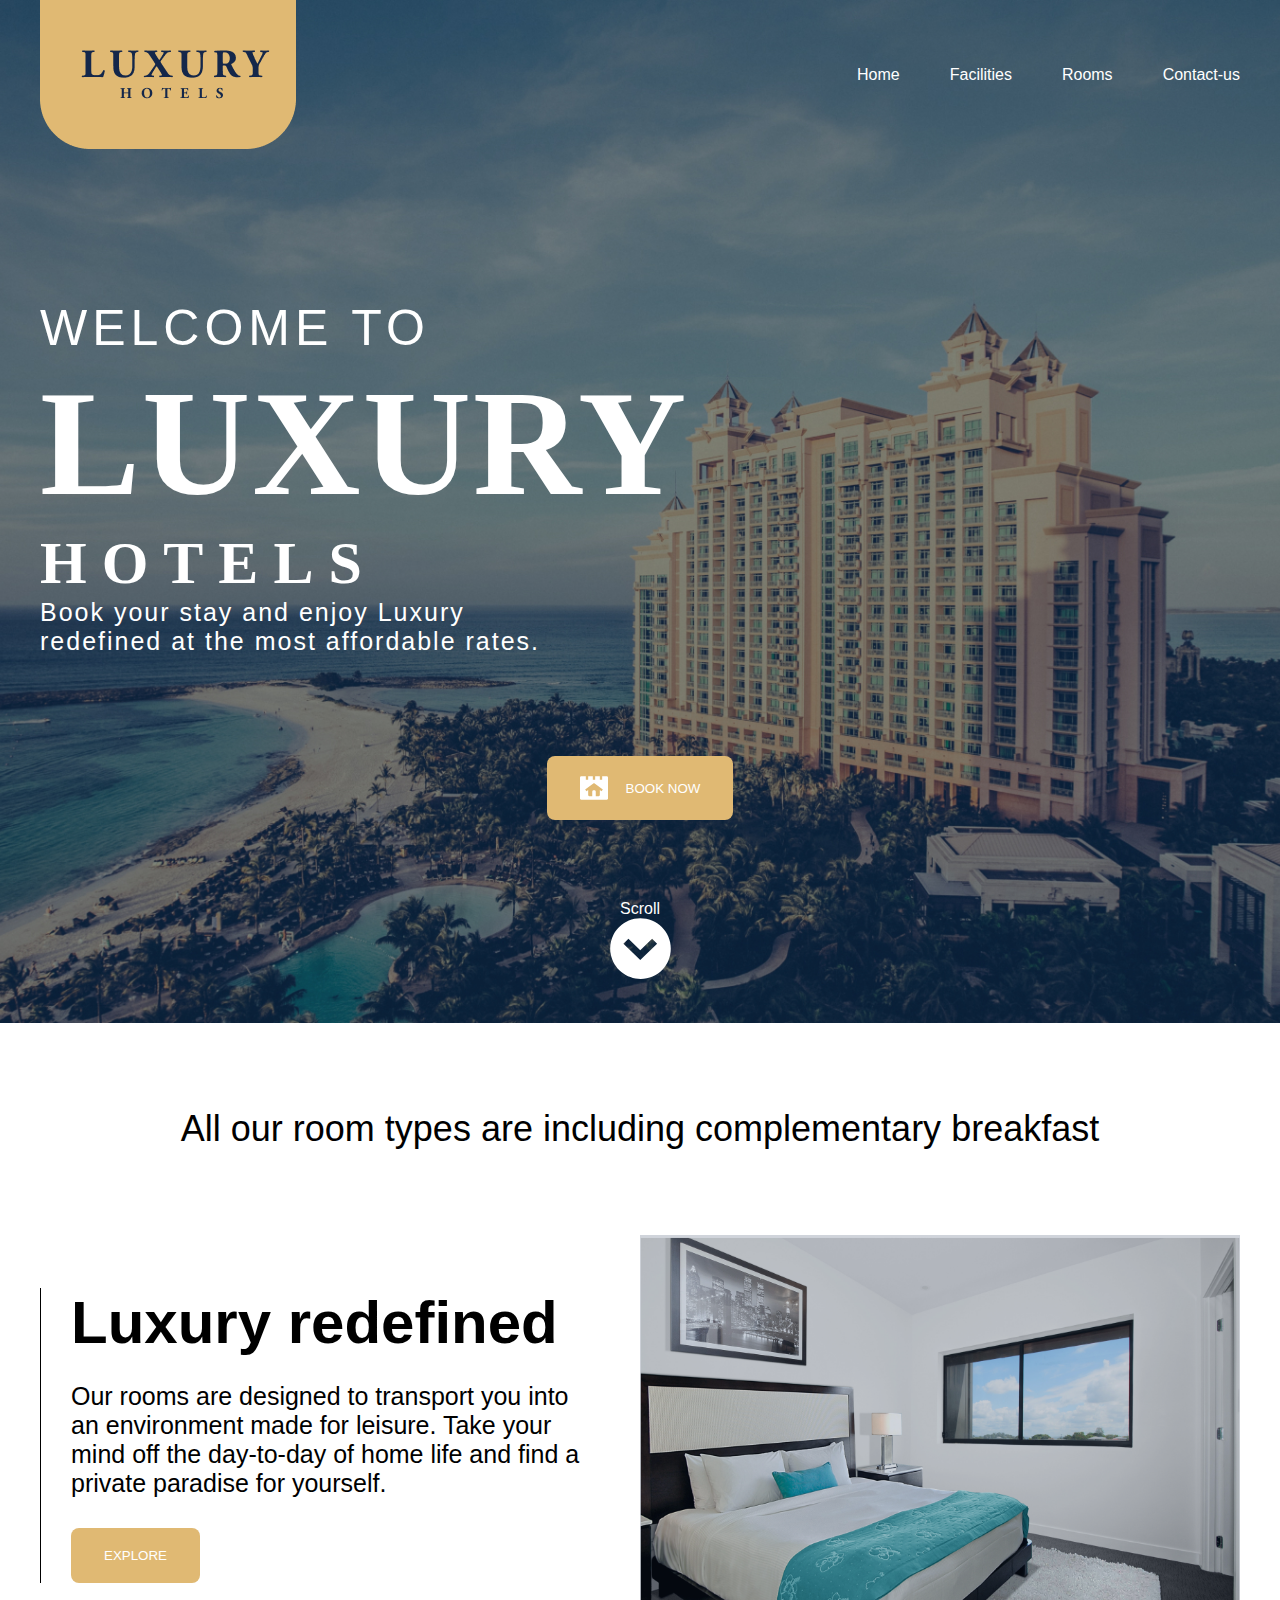
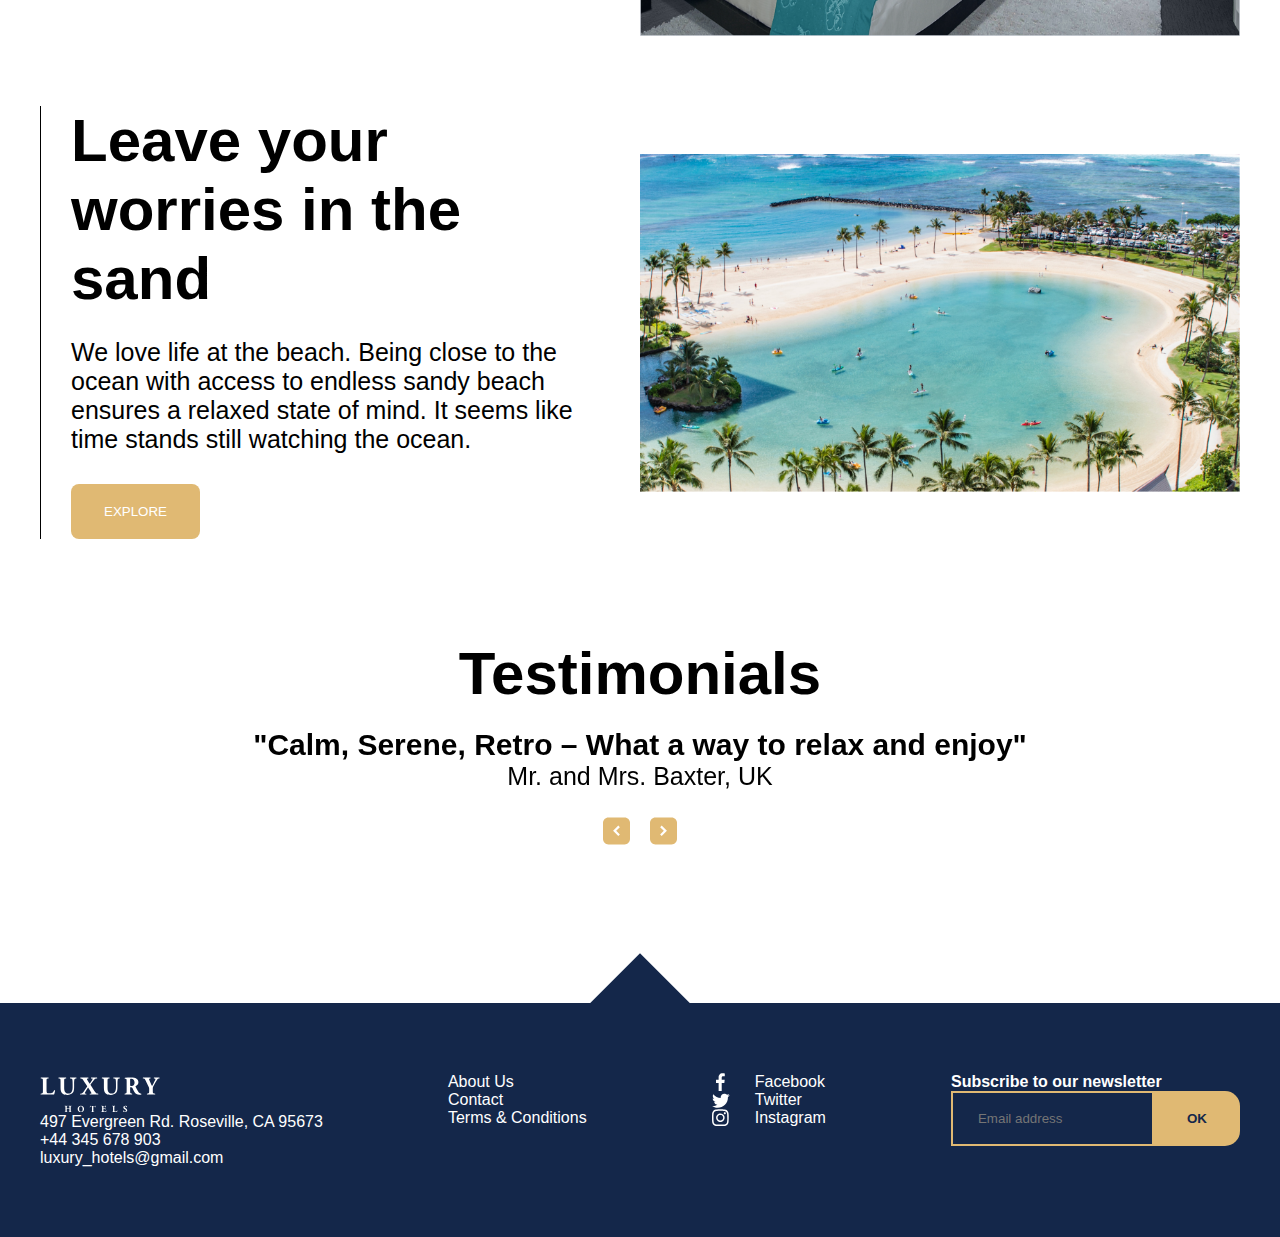
<file: index.html>
<!DOCTYPE html>
<html lang="en">

<head>
    <meta charset="UTF-8">
    <meta http-equiv="X-UA-Compatible" content="IE=edge">
    <meta name="viewport" content="width=device-width, initial-scale=1.0">
    <title>Document</title>
    <link rel="stylesheet" href="https://cdn.jsdelivr.net/npm/swiper@11/swiper-bundle.min.css" />
    <link rel="stylesheet" href="style.css">
</head>

<body>
    <header class="header">
        <div class="container">
            <div class="wrap">
                <img src="./img/Group 2.png" alt="">

                <div class="menu">
                    <a href="index.html">Home</a>
                    <a href="facilities.html">Facilities</a>
                    <a href="rooms.html">Rooms</a>
                    <a href="contact.html">Contact-us</a>
                </div>
            </div>

            <div class="box">
                <h2>WELCOME TO</h2>
                <h1>LUXURY</h1>
                <h3>HOTELS</h3>
                <p>Book your stay and enjoy Luxury <br> redefined at the most affordable rates.</p>
            </div>

            <div class="inner">
                <button class="btn">
                    <img src="./img/icon2.svg" alt="">
                    BOOK NOW
                </button>
                <div>
                    <p>Scroll</p>
                    <img src="./img/icon3.svg" alt="">
                </div>

            </div>
        </div>
    </header>

    <section class="section1">
        <div class="container">
            <h4 class="title1">All our room types are including complementary breakfast</h4>
            <div class="wrap1">
                <div class="box1">
                    <h3>Luxury redefined</h3>
                    <p>Our rooms are designed to transport
                        you into an environment made for leisure.
                        Take your mind off the day-to-day of home
                        life and find a private paradise for yourself.</p>
                    <button class="btn">EXPLORE</button>
                </div>
                <img class="img1" src="./img/wrap1.png" alt="">
            </div>

            <div class="wrap1">
                <div class="box1">
                    <h3>Leave your worries in
                        the sand</h3>
                    <p>We love life at the beach. Being close
                        to the ocean with access to endless sandy
                        beach ensures a relaxed state of mind. It
                        seems like time stands still watching the
                        ocean. </p>
                    <button class="btn">EXPLORE</button>
                </div>
                <img class="img1" src="./img/wrap2.png" alt="">
            </div>
        </div>
    </section>

    <section class="section2">
        <div class="container">
            <div class="wrap2">
                <h3>Testimonials</h3>

                <div class="swiper">
                    <div class="swiper-wrapper">
                        <div class="swiper-slide">
                            <h4>"Calm, Serene, Retro – What a way to relax and enjoy"</h4>
                            <p> Mr. and Mrs. Baxter, UK</p>
                        </div>

                        <div class="swiper-slide">
                            <h4>"Calm, Serene, Retro – What a way to relax and enjoy"</h4>
                            <p> Mr. and Mrs. Baxter, UK</p>
                        </div>

                        <div class="swiper-slide">
                            <h4>"Calm, Serene, Retro – What a way to relax and enjoy"</h4>
                            <p> Mr. and Mrs. Baxter, UK</p>
                        </div>

                        <div class="swiper-slide">
                            <h4>"Calm, Serene, Retro – What a way to relax and enjoy"</h4>
                            <p> Mr. and Mrs. Baxter, UK</p>
                        </div>
                    </div>
                   
                 
                </div>


                <div class="btns2">
                    <img class="swiper-button-prev" src="./img/arrow.left.svg" alt="">
                    <img class="swiper-button-next" src="./img/arrow.right.svg" alt="">
                </div>
            </div>
        </div>
    </section>

    <div class="icon"></div>


    <footer class="footer">
        <div class="container">
            <div class="footer-wrap">
                <div>
                    <img class="footer-logo" src="./img/footer logo.svg" alt="">
                    <p>497 Evergreen Rd. Roseville, CA 95673 <br>
                        +44 345 678 903 <br>
                        luxury_hotels@gmail.com</p>
                </div>

                <div>
                    <a href="">About Us</a>
                    <a href="">Contact</a>
                    <a href="">Terms & Conditions</a>
                </div>

                <div>
                    <a href="">
                        <img src="./img/facebook.svg" alt="">
                        Facebook
                    </a>
                    <a href="">
                        <img src="./img/twitter.svg" alt="">
                        Twitter
                    </a>
                    <a href="">
                        <img src="./img/instagram.svg" alt="">
                        Instagram
                    </a>
                </div>

                <div>
                    <b>Subscribe to our newsletter</b>

                    <form action="">
                        <input placeholder="Email address" type="text">
                        <button class="btn">OK</button>
                    </form>

                </div>
            </div>
        </div>
    </footer>


    <script src="https://cdn.jsdelivr.net/npm/swiper@11/swiper-bundle.min.js"></script>
    <script src="./script.js"></script>

</body>

</html>
</file>
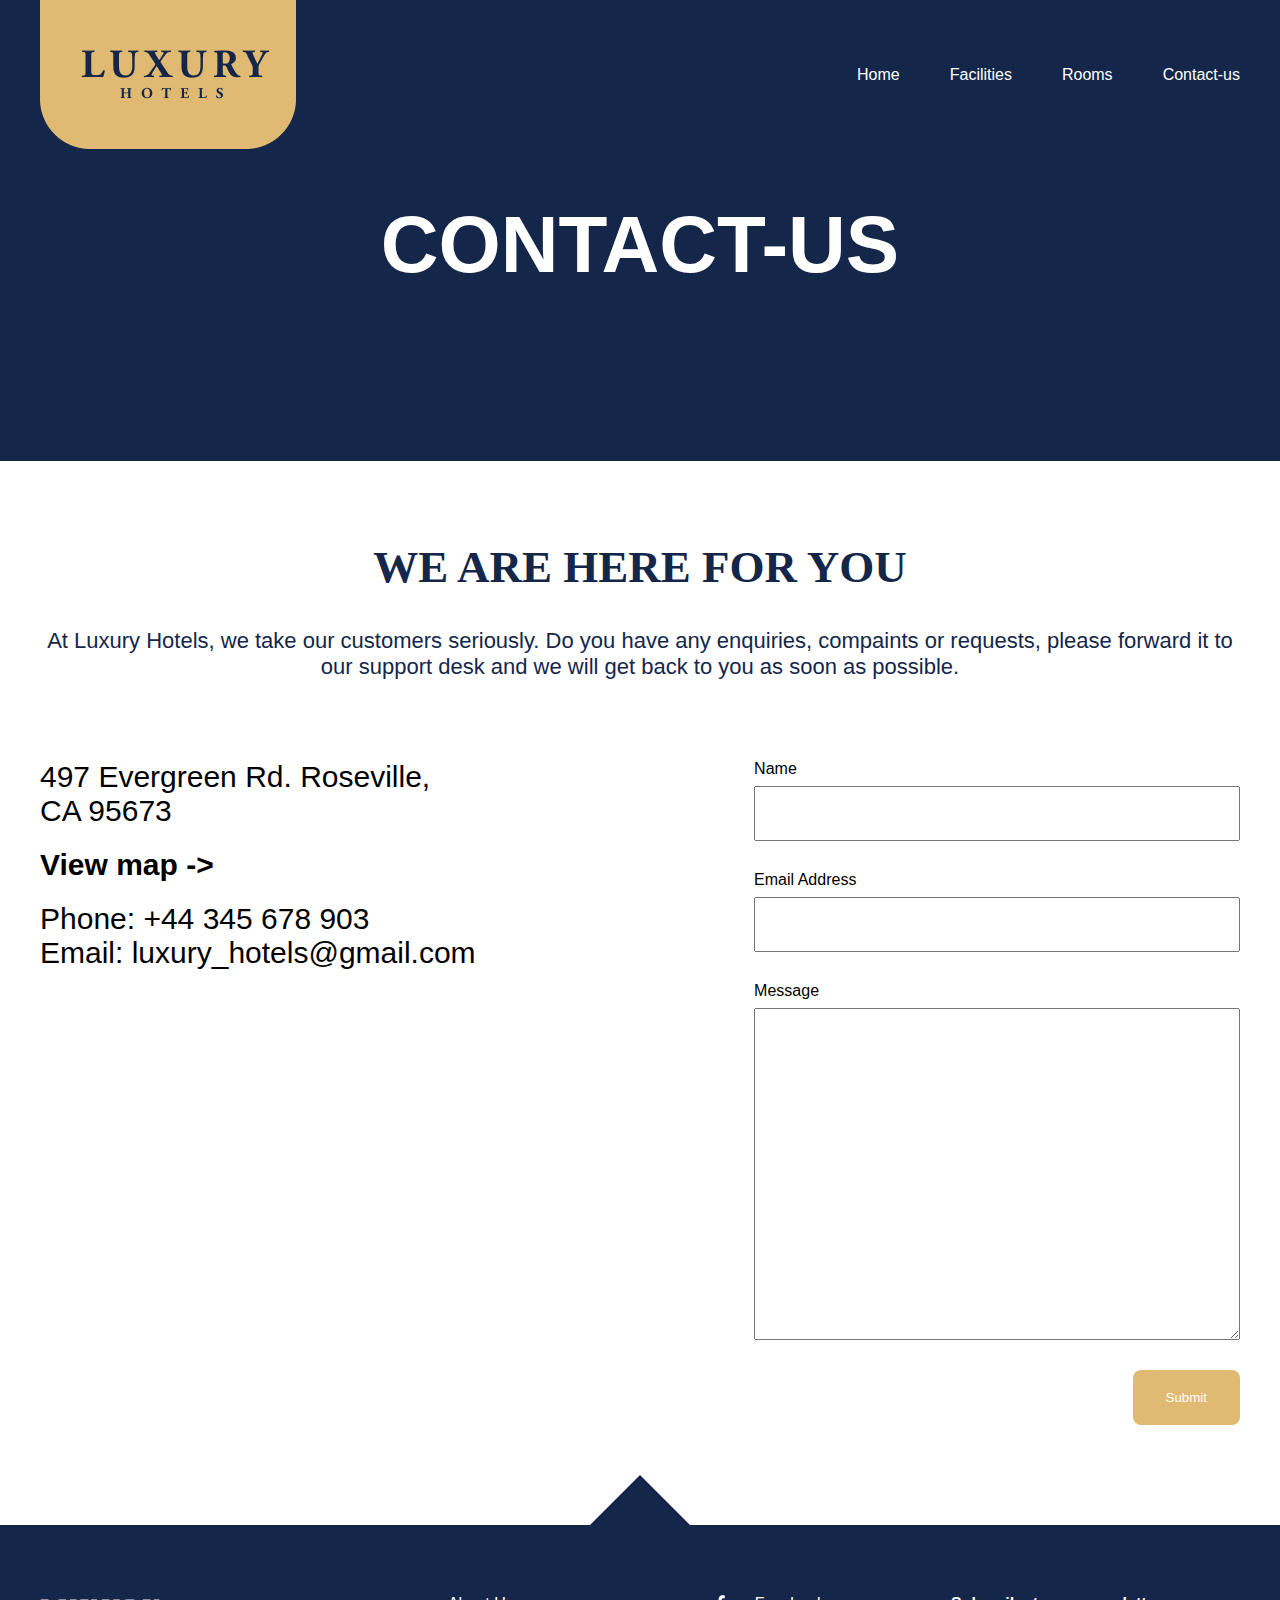
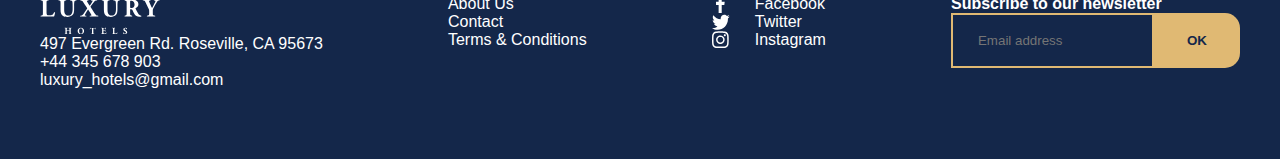
<file: contact.html>
<!DOCTYPE html>
<html lang="en">

<head>
    <meta charset="UTF-8">
    <meta http-equiv="X-UA-Compatible" content="IE=edge">
    <meta name="viewport" content="width=device-width, initial-scale=1.0">
    <title>Document</title>
    <link rel="stylesheet" href="style.css">
</head>

<body>
    <header class="header header4">
        <div class="container">
            <div class="wrap">
                <img src="./img/Group 2.png" alt="">

                <div class="menu">
                    <a href="index.html">Home</a>
                    <a href="facilities.html">Facilities</a>
                    <a href="rooms.html">Rooms</a>
                    <a href="contact.html">Contact-us</a>

                </div>
            </div>
            <h2 class="title">CONTACT-US</h2>


        </div>
    </header>

    <section class="for">
        <div class="container">
            <div class="face__title">
                <h2>WE ARE HERE FOR YOU</h2>
                <p>At Luxury Hotels, we take our customers seriously. Do you have any enquiries, compaints or requests,
                    please forward it to our support desk and we will get back to you as soon as possible.</p>
            </div>

            <div class="for__wrapper">
                <div class="for__box">
                    <p>497 Evergreen Rd. Roseville, <br>
                        CA 95673</p>
                    <b>View map -></b>
                    <p>Phone: +44 345 678 903</p>
                    <p>Email: luxury_hotels@gmail.com</p>
                </div>

                <div class="for__form">
                    <p>Name</p>
                    <input type="text">
                    <p>Email Address</p>
                    <input type="text">
                    <p>Message</p>
                    <textarea></textarea>
                    <button class="btn">Submit</button>
                </div>
            </div>
        </div>
    </section>

    <div class="icon"></div>


    <footer class="footer">
        <div class="container">
            <div class="footer-wrap">
                <div>
                    <img class="footer-logo" src="./img/footer logo.svg" alt="">
                    <p>497 Evergreen Rd. Roseville, CA 95673 <br>
                        +44 345 678 903 <br>
                        luxury_hotels@gmail.com</p>
                </div>

                <div>
                    <a href="">About Us</a>
                    <a href="">Contact</a>
                    <a href="">Terms & Conditions</a>
                </div>

                <div>
                    <a href="">
                        <img src="./img/facebook.svg" alt="">
                        Facebook
                    </a>
                    <a href="">
                        <img src="./img/twitter.svg" alt="">
                        Twitter
                    </a>
                    <a href="">
                        <img src="./img/instagram.svg" alt="">
                        Instagram
                    </a>
                </div>

                <div>
                    <b>Subscribe to our newsletter</b>

                    <form action="">
                        <input placeholder="Email address" type="text">
                        <button class="btn">OK</button>
                    </form>

                </div>
            </div>
        </div>
    </footer>

</body>

</html>
</file>
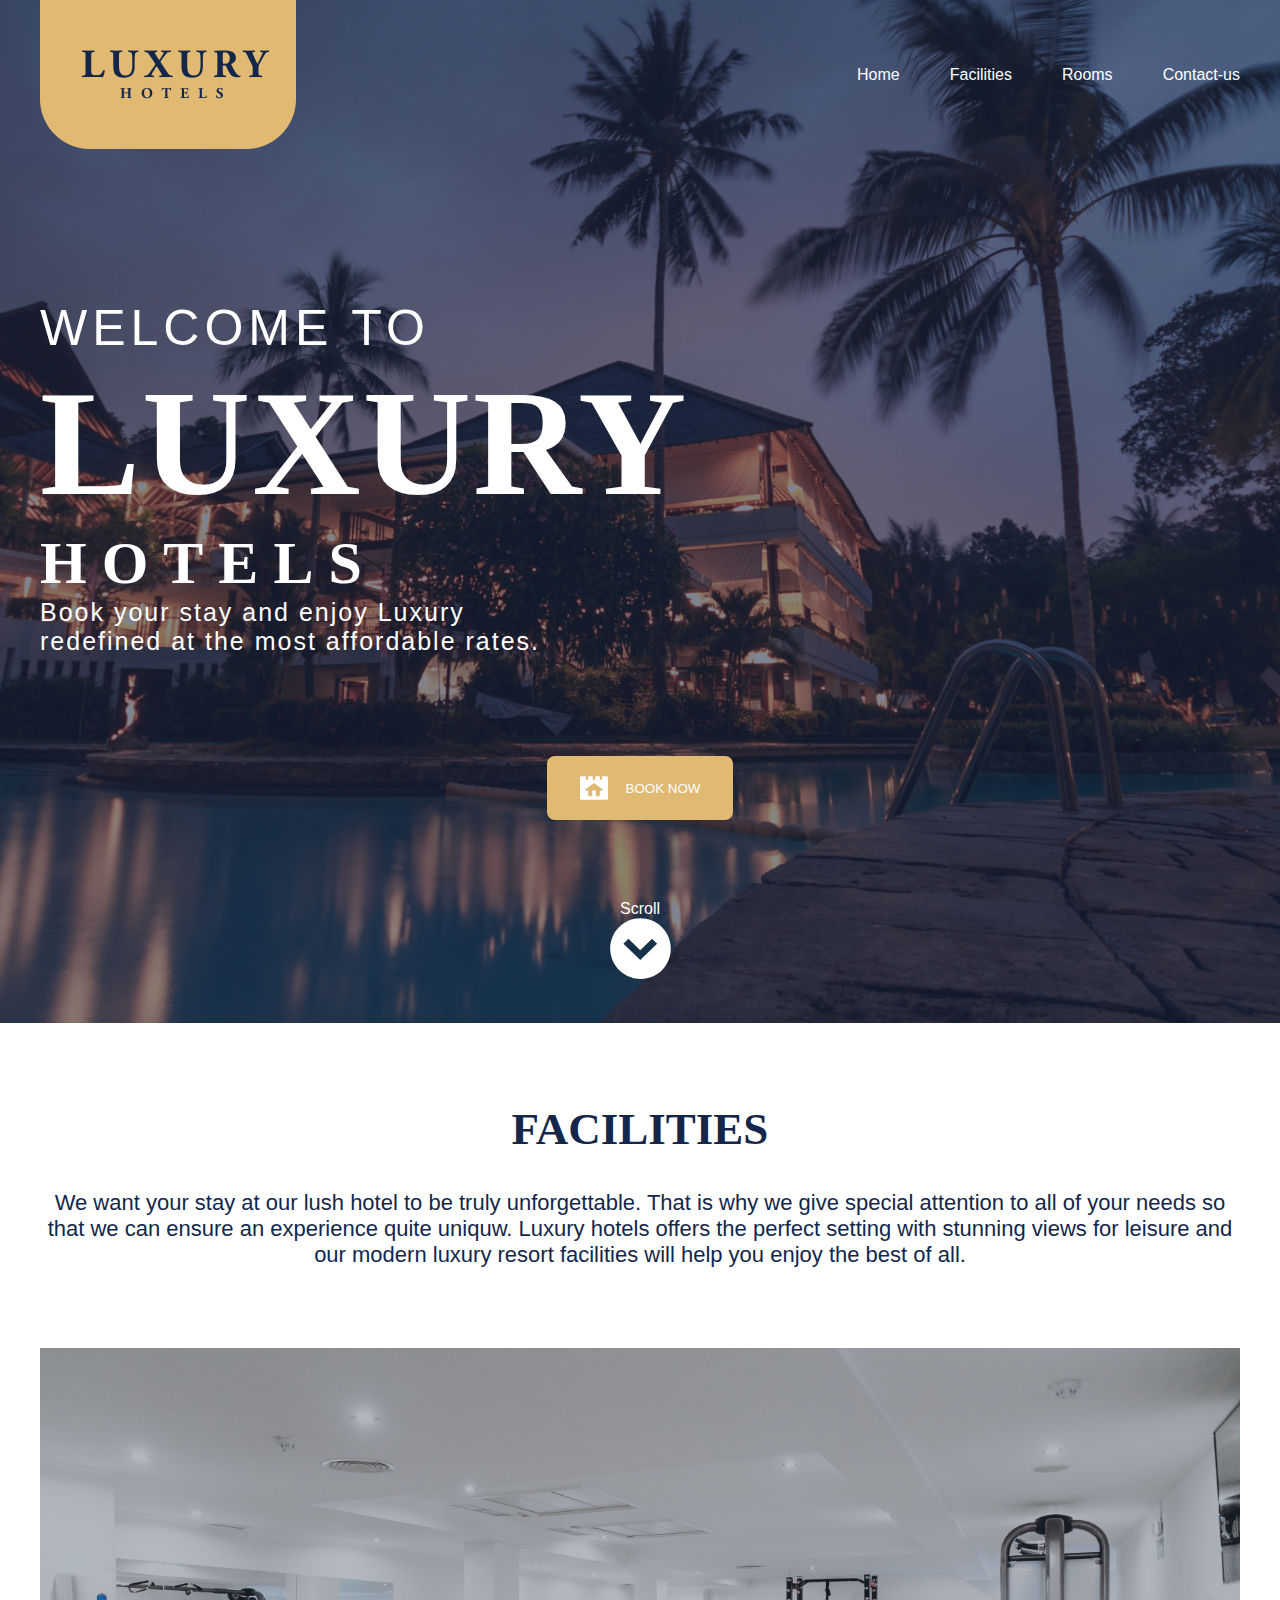
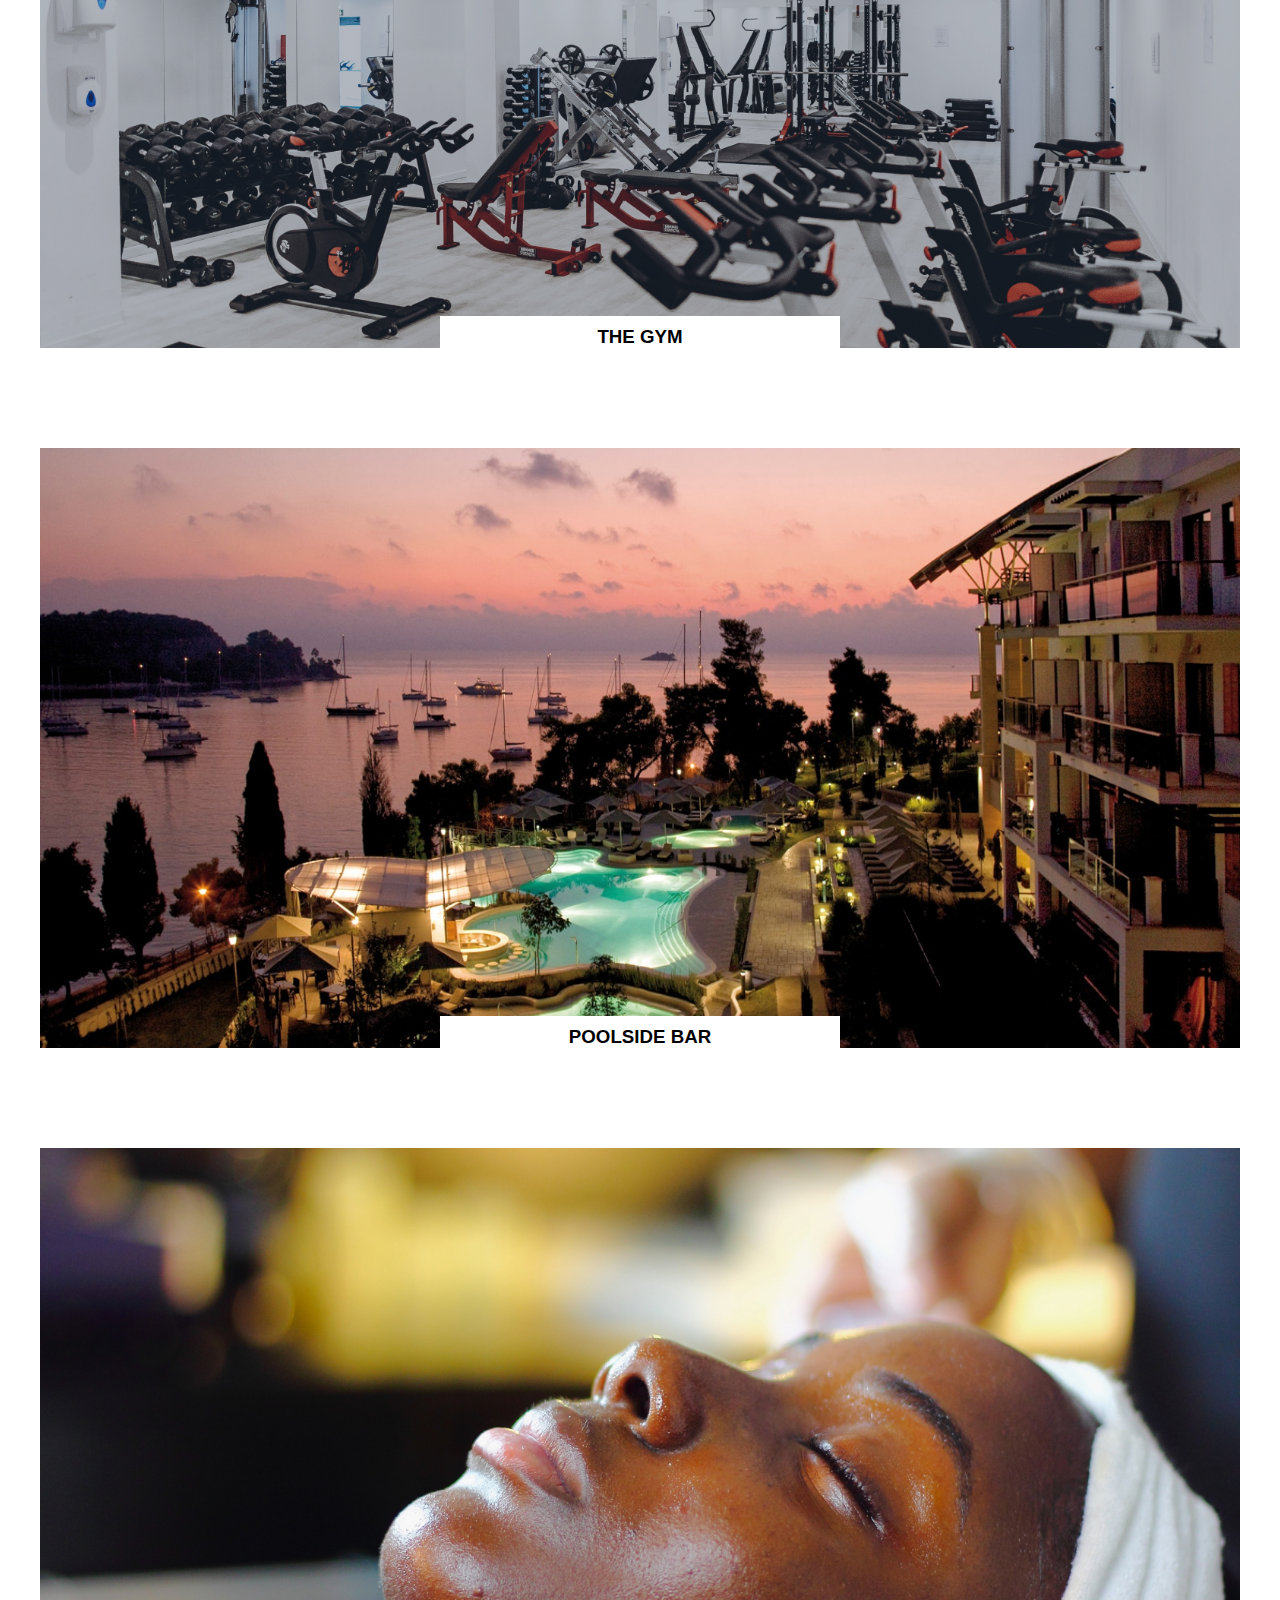
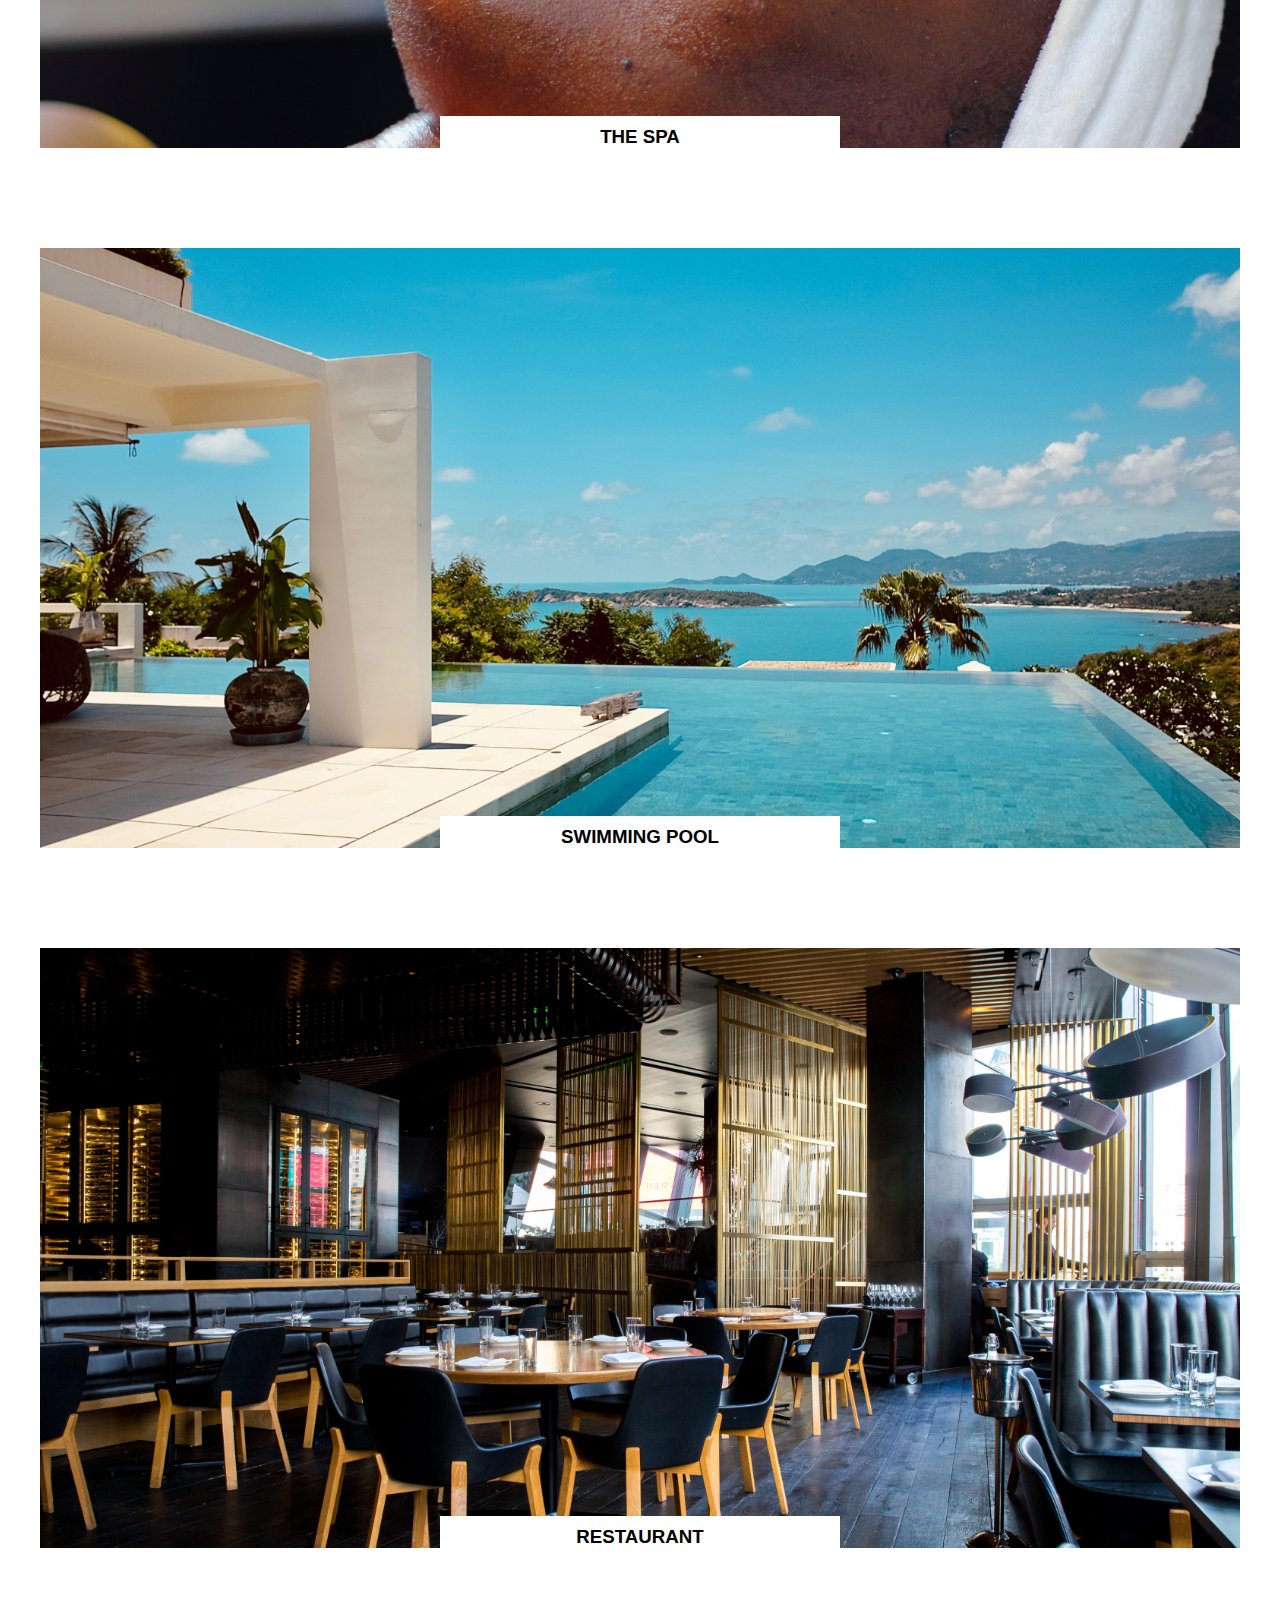
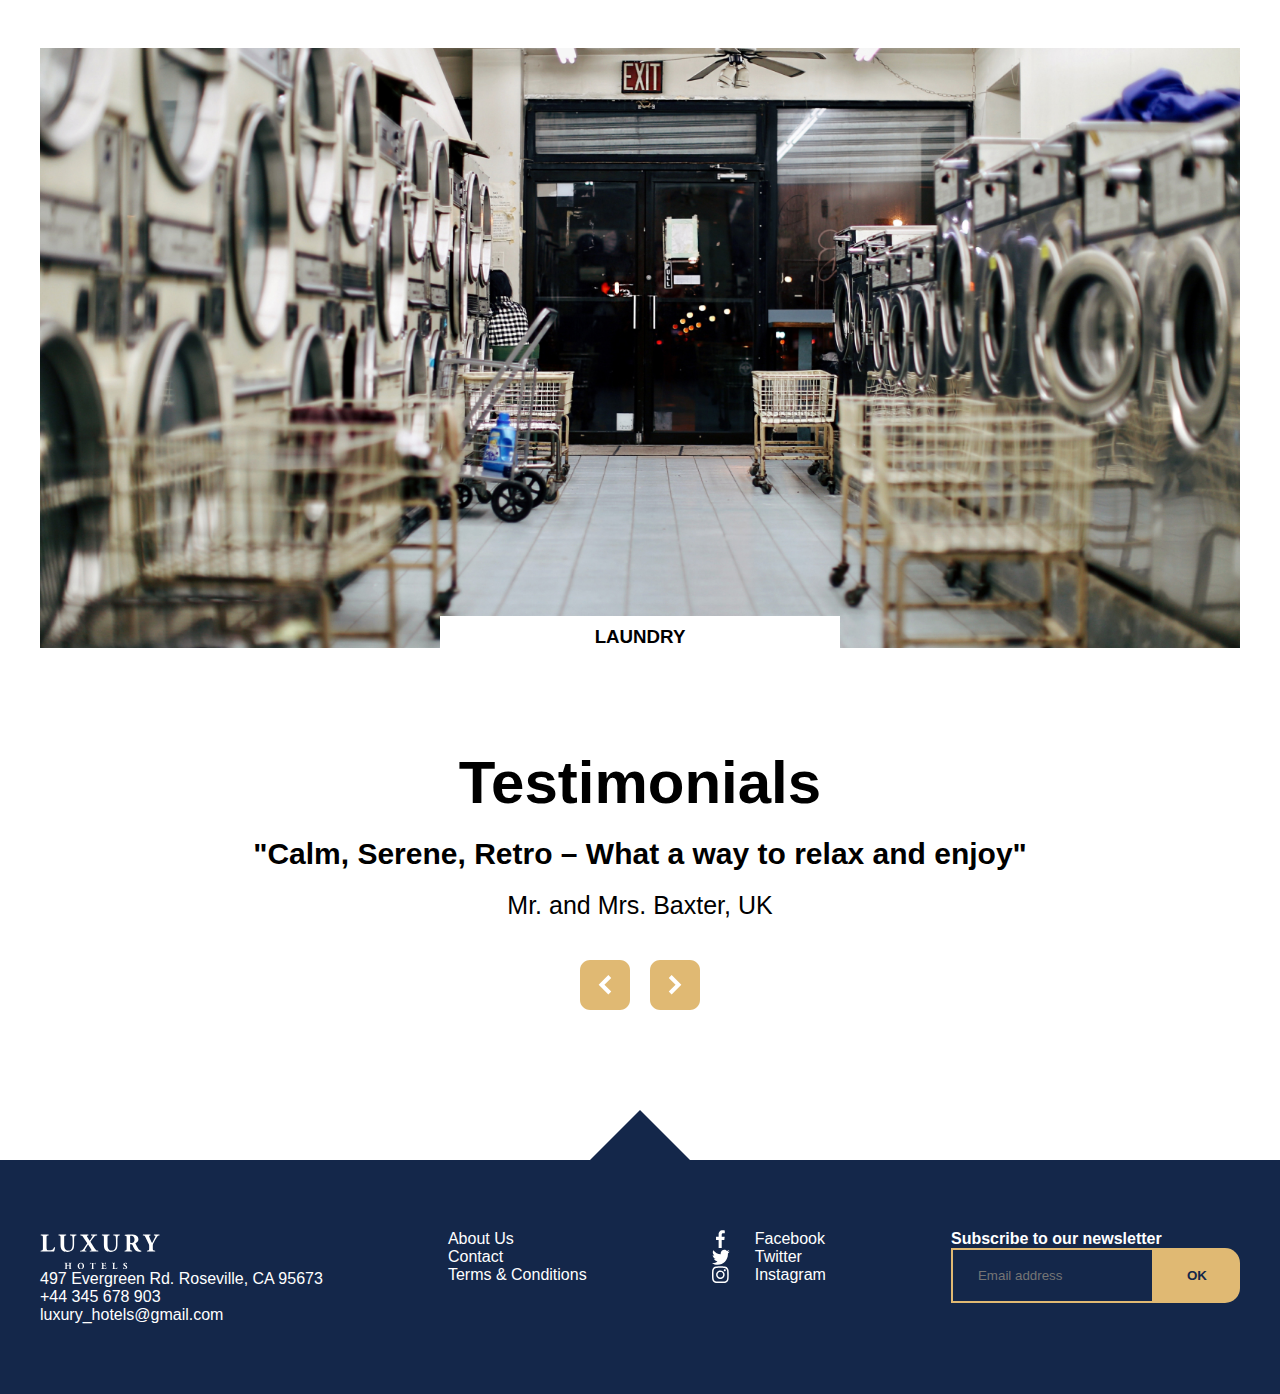
<file: facilities.html>
<!DOCTYPE html>
<html lang="en">

<head>
    <meta charset="UTF-8">
    <meta http-equiv="X-UA-Compatible" content="IE=edge">
    <meta name="viewport" content="width=device-width, initial-scale=1.0">
    <title>Document</title>
    <link rel="stylesheet" href="style.css">
</head>

<body>
    <header class="header header2">
        <div class="container">
            <div class="wrap">
                <img src="./img/Group 2.png" alt="">

                <div class="menu">
                    <a href="index.html">Home</a>
                    <a href="facilities.html">Facilities</a>
                    <a href="rooms.html">Rooms</a>
                    <a href="contact.html">Contact-us</a>

                </div>
            </div>

            <div class="box">
                <h2>WELCOME TO</h2>
                <h1>LUXURY</h1>
                <h3>HOTELS</h3>
                <p>Book your stay and enjoy Luxury <br> redefined at the most affordable rates.</p>
            </div>

            <div class="inner">
                <button class="btn">
                    <img src="./img/icon2.svg" alt="">
                    BOOK NOW
                </button>
                <div>
                    <p>Scroll</p>
                    <img src="./img/icon3.svg" alt="">
                </div>

            </div>
        </div>
    </header>

    <section class="face">
        <div class="container">
            <div class="face__title">
                <h2>FACILITIES</h2>
                <p>We want your stay at our lush hotel to be truly unforgettable. That is why we give special attention
                    to all of your needs so
                    that we can ensure an experience quite uniquw. Luxury hotels offers the perfect setting with
                    stunning views for leisure
                    and our modern luxury resort facilities will help you enjoy the best of all. </p>
            </div>
            <div class="face__wrapper">
                <div class="face__card">
                    <img src="./img/face1.jpg" alt="">
                    <h3>THE GYM</h3>
                </div>

                <div class="face__card">
                    <img src="./img/face2.jpg" alt="">
                    <h3>POOLSIDE BAR</h3>
                </div>

                <div class="face__card">
                    <img src="./img/face3.jpg" alt="">
                    <h3>THE SPA</h3>
                </div>

                <div class="face__card">
                    <img src="./img/face4.jpg" alt="">
                    <h3>SWIMMING POOL</h3>
                </div>

                <div class="face__card">
                    <img src="./img/face5.jpg" alt="">
                    <h3>RESTAURANT</h3>
                </div>

                <div class="face__card">
                    <img src="./img/face6.jpg" alt="">
                    <h3>LAUNDRY</h3>
                </div>
            </div>
        </div>
    </section>

    <section class="section2">
        <div class="container">
            <div class="wrap2">
                <h3>Testimonials</h3>
                <h4>"Calm, Serene, Retro – What a way to relax and enjoy"</h4>
                <p> Mr. and Mrs. Baxter, UK</p>
                <div class="btns2">
                    <img src="./img/arrow.left.svg" alt="">
                    <img src="./img/arrow.right.svg" alt="">
                </div>
            </div>
        </div>
    </section>

<div class="icon"></div>


    <footer class="footer">
        <div class="container">
            <div class="footer-wrap">
                <div>
                    <img class="footer-logo" src="./img/footer logo.svg" alt="">
                    <p>497 Evergreen Rd. Roseville, CA 95673 <br>
                        +44 345 678 903 <br>
                        luxury_hotels@gmail.com</p>
                </div>

                <div>
                    <a href="">About Us</a>
                    <a href="">Contact</a>
                    <a href="">Terms & Conditions</a>
                </div>

                <div>
                    <a href="">
                        <img src="./img/facebook.svg" alt="">
                        Facebook
                    </a>
                    <a href="">
                        <img src="./img/twitter.svg" alt="">
                        Twitter
                    </a>
                    <a href="">
                        <img src="./img/instagram.svg" alt="">
                        Instagram
                    </a>
                </div>

                <div>
                    <b>Subscribe to our newsletter</b>

                    <form action="">
                        <input placeholder="Email address" type="text">
                        <button class="btn">OK</button>
                    </form>

                </div>
            </div>
        </div>
    </footer>
</body>

</html>
</file>
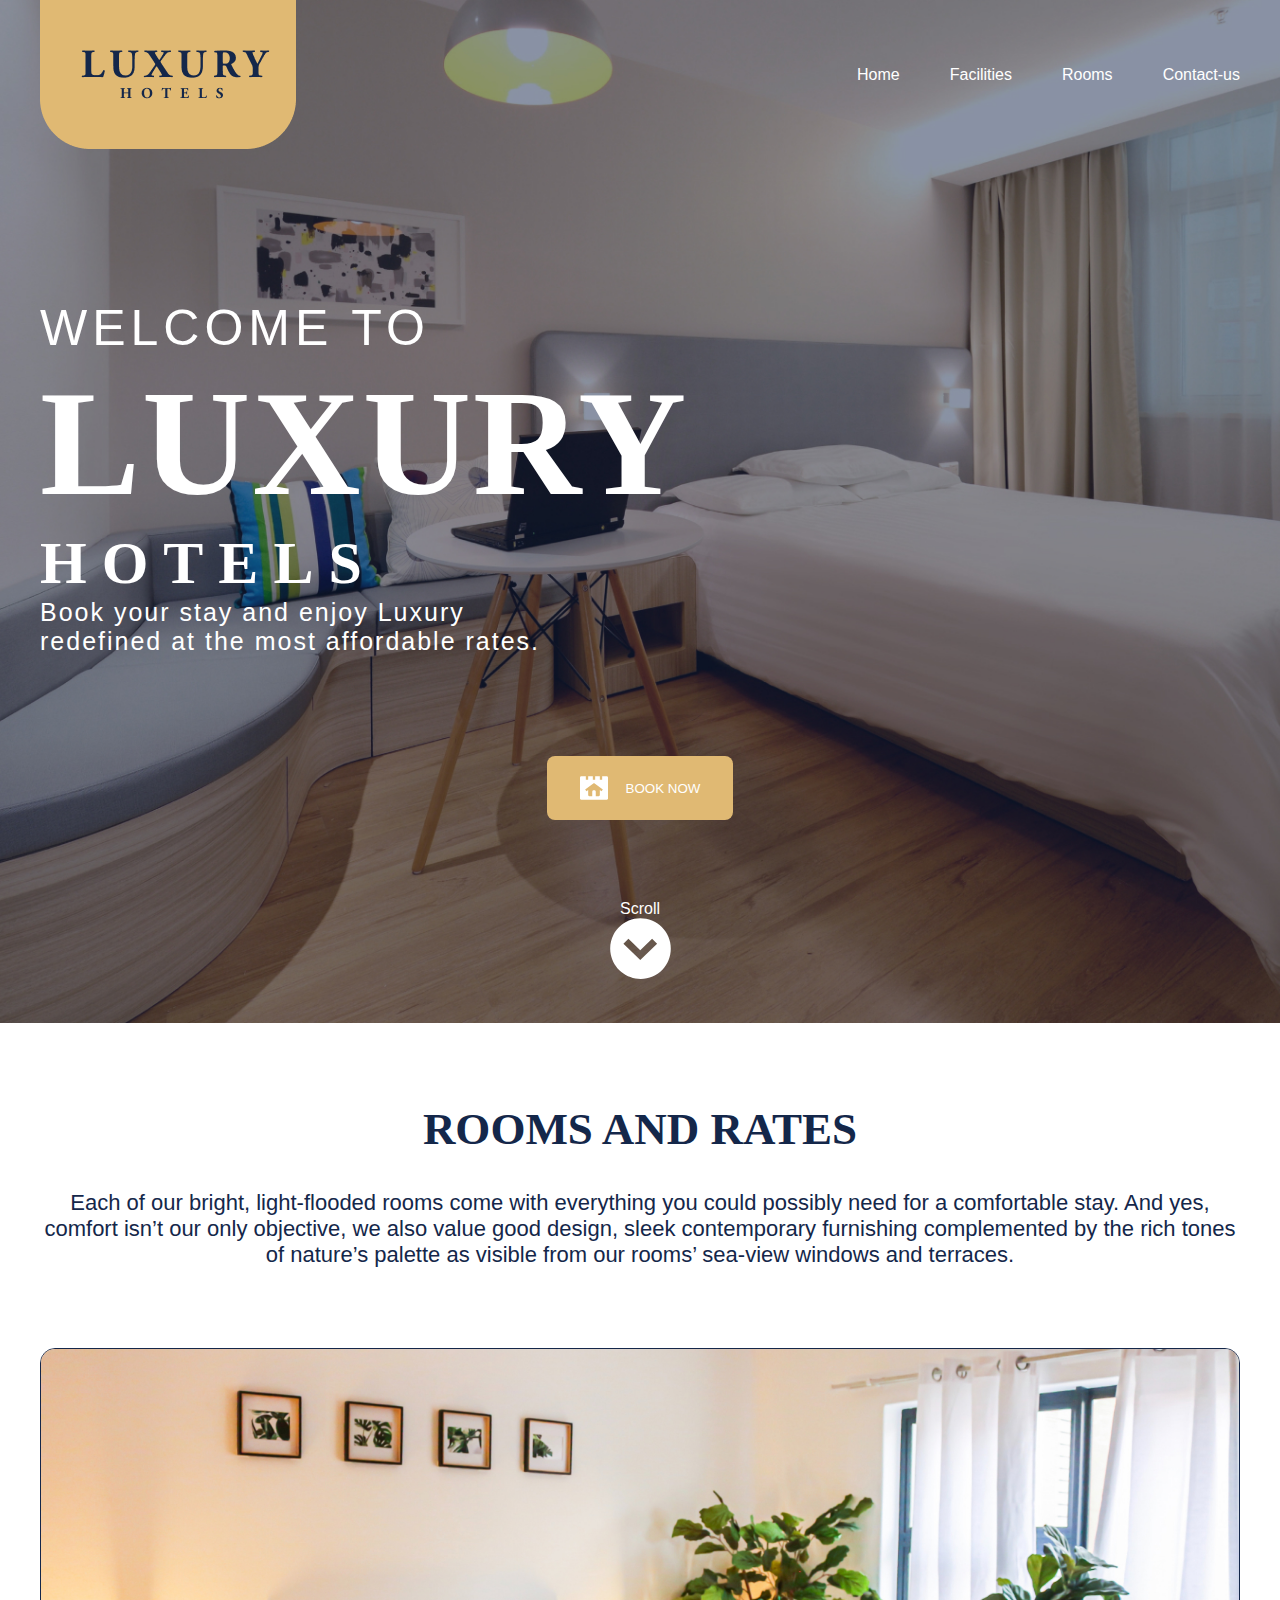
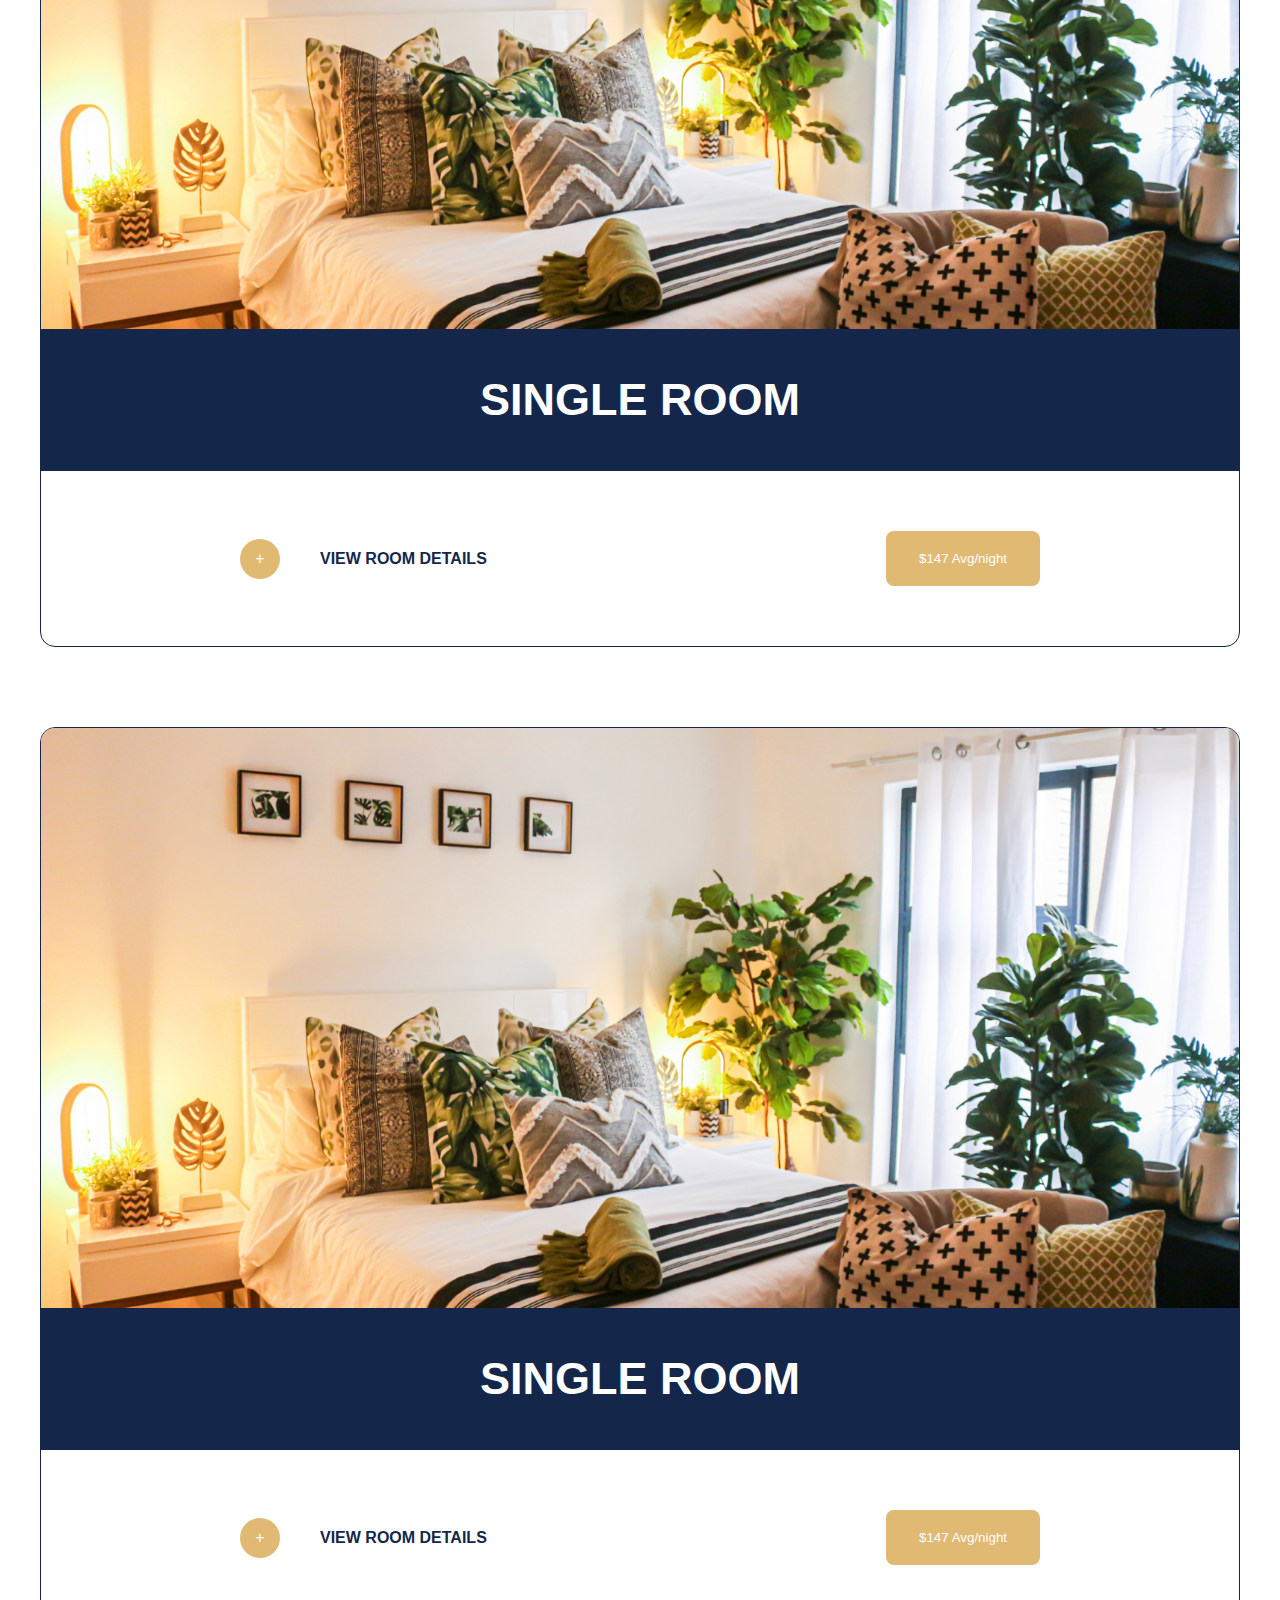
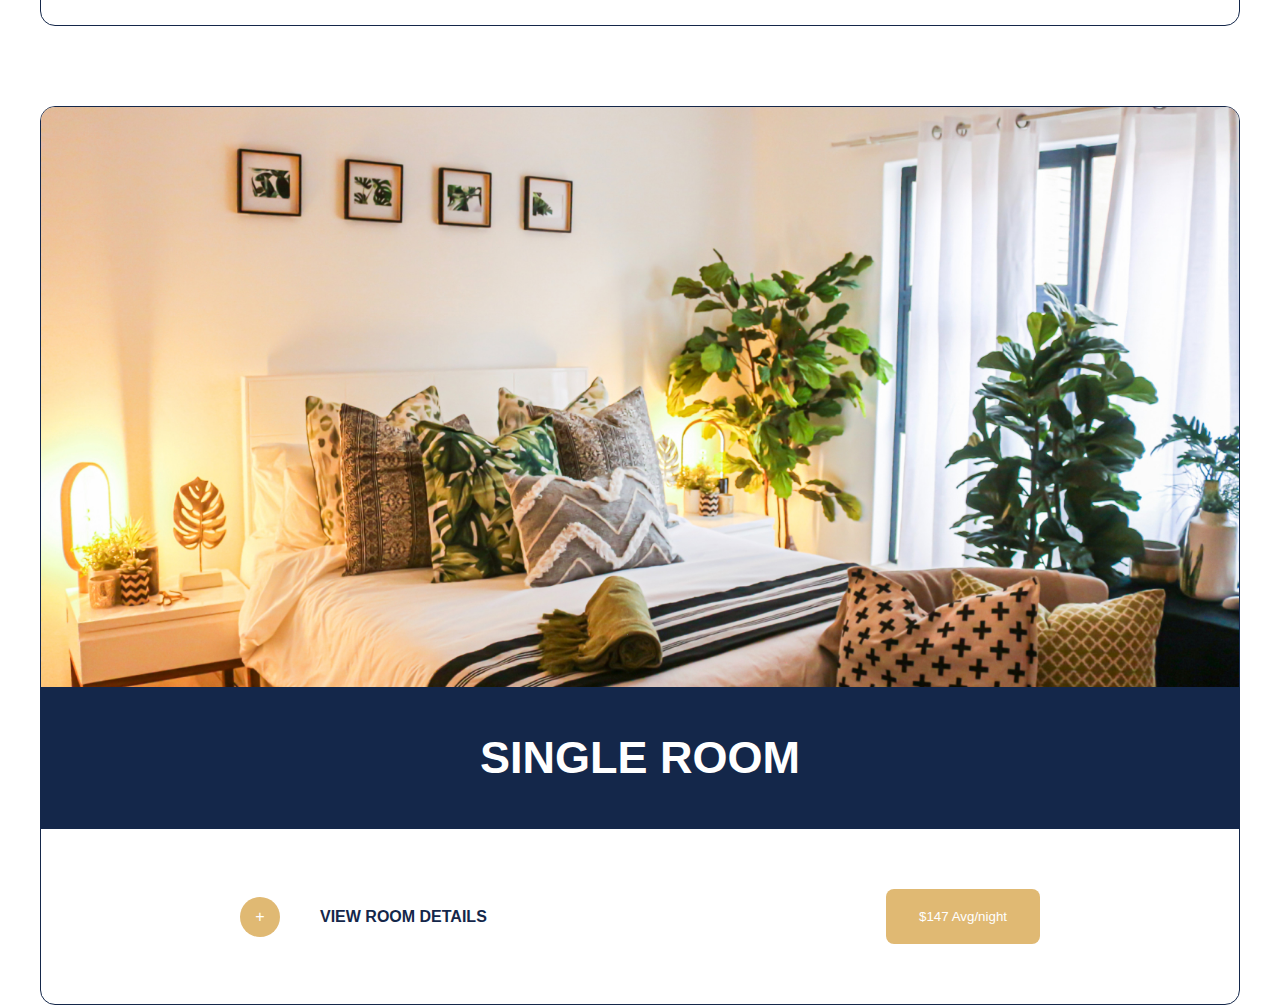
<file: rooms.html>
<!DOCTYPE html>
<html lang="en">
<head>
    <meta charset="UTF-8">
    <meta http-equiv="X-UA-Compatible" content="IE=edge">
    <meta name="viewport" content="width=device-width, initial-scale=1.0">
    <title>Document</title>
    <link rel="stylesheet" href="style.css">
</head>
<body>
    <header class="header header3">
        <div class="container">
            <div class="wrap">
               <img src="./img/Group 2.png" alt="">

               <div class="menu">
                <a href="index.html">Home</a>
                <a href="facilities.html">Facilities</a>
                <a href="rooms.html">Rooms</a>
                <a href="contact.html">Contact-us</a>

               </div>
            </div>

            <div class="box">
                <h2>WELCOME TO</h2>
                <h1>LUXURY</h1>
                <h3>HOTELS</h3>
                <p>Book your stay and enjoy Luxury <br> redefined at the most affordable rates.</p>
            </div>

            <div class="inner">
                <button class="btn">
                    <img src="./img/icon2.svg" alt="">
                    BOOK NOW
                </button>
                <div>
                    <p>Scroll</p>
                    <img src="./img/icon3.svg" alt="">
                </div>
               
            </div>
        </div>
    </header>

    <section class="rooms">
        <div class="container">
            <div class="face__title">
                <h2>ROOMS AND RATES</h2>
                <p>Each of our bright, light-flooded rooms come with everything you could possibly need for a comfortable stay. And yes, 
                    comfort isn’t our only objective, we also value good design, sleek contemporary furnishing complemented 
                    by the rich tones of nature’s palette as visible from our rooms’ sea-view windows and terraces. </p>
            </div>

            <div class="rooms__wrapper">
                <div class="rooms__card">
                    <img src="./img/rooms1.jpg" alt="">
                    <h3>SINGLE ROOM</h3>
                    <div>
                        <p>+</p>
                        <h4>VIEW ROOM DETAILS</h4>
                        <button class="btn">$147  Avg/night</button>
                    </div>
                </div>

                <div class="rooms__card">
                    <img src="./img/rooms1.jpg" alt="">
                    <h3>SINGLE ROOM</h3>
                    <div>
                        <p>+</p>
                        <h4>VIEW ROOM DETAILS</h4>
                        <button class="btn">$147  Avg/night</button>
                    </div>
                </div>

                <div class="rooms__card">
                    <img src="./img/rooms1.jpg" alt="">
                    <h3>SINGLE ROOM</h3>
                    <div>
                        <p>+</p>
                        <h4>VIEW ROOM DETAILS</h4>
                        <button class="btn">$147  Avg/night</button>
                    </div>
                </div>
            </div>
        </div>
    </section>
</body>
</html>
</file>
<file: style.css>
* {
    padding: 0;
    margin: 0;
    font-family: 'Gill Sans', 'Gill Sans MT', Calibri, 'Trebuchet MS', sans-serif;
}

.container {
    max-width: 1200px;
    margin: 0 auto;
    padding: 0 15px;
}

.wrap {
    display: flex;
    align-items: center;
    justify-content: space-between;

    @media (max-width:700px) {
        flex-direction: column;
        gap: 30px;
    }
}

.menu {
    gap: 50px;
    display: flex;

    @media (max-width:500px) {
        gap: 40px;
    }

    a {
        color: white;
        text-decoration: none;
    }
}

.header {
    background-image: url(./img/img1.jpg);
    background-repeat: no-repeat;
    background-size: cover;
    color: white;
    padding-bottom: 40px;
    background-position: center;
}

.box {
    margin: 150px 0 100px;

    h2 {
        font-size: 50px;
        font-weight: 300;
        letter-spacing: 5px;

        @media (max-width:500px) {
            font-size: 40px;
        }
    }

    h1 {
        font-size: 150px;
        font-family: 'Times New Roman', Times, serif;
        letter-spacing: 2px;

        @media (max-width:700px) {
            font-size: 110px;
        }

        @media (max-width:520px) {
            font-size: 60px;
        }
    }

    h3 {
        font-size: 60px;
        font-family: 'Times New Roman', Times, serif;
        letter-spacing: 15px;
    }

    p {
        font-size: 25px;
        letter-spacing: 2px;
    }
}

.inner {
    display: flex;
    flex-direction: column;
    align-items: center;
    justify-content: center;
    gap: 80px;
    text-align: center;
}

.btn {
    background-color: #E0B973;
    color: white;
    border: none;
    padding: 20px 33px;
    border-radius: 8px;
    align-items: center;
    display: flex;
    gap: 18px;
}

.header2 {
    background-image: url(./img/img4.jpg);
}

.header3 {
    background-image: url(./img/img5.jpg);
}

.header4 {
    background-color: #14274A;
    background-image: none;
}

.title {
    text-align: center;
    font-size: 80px;
    padding-top: 50px;
    padding-bottom: 130px;
    @media (max-width: 600px) {
        font-size: 50px;
    }
}

.wrap1 {
    display: flex;
    align-items: center;
    gap: 50px;
    margin-bottom: 70px;

    @media (max-width: 1000px) {
        flex-direction: column;
    }
}

.img1 {
    max-width: 600px;
    width: 100%;
}

.box1 {
    border-left: 1px solid black;
    padding-left: 30px;

    h3 {
        font-size: 60px;

        @media (max-width: 500px) {
            font-size: 45px;
        }
    }

    p {
        font-size: 25px;
        padding: 25px 0 30px;
    }
}

.title1 {
    font-size: 36px;
    text-align: center;
    padding: 85px 0;
    font-weight: 400;
}

.wrap2 {
    max-width: 800px;
    width: 100%;
    margin: 0 auto;
    text-align: center;
    display: flex;
    flex-direction: column;
    gap: 20px;
    align-items: center;

    h3 {
        font-size: 60px;

        @media (max-width:500px) {
            font-size: 40px;
        }
    }

    h4 {
        font-size: 30px;

        @media (max-width:500px) {
            font-size: 20px;
        }
    }

    p {
        font-size: 25px;
    }
}

.btns2 {
    gap: 20px;
    display: flex;
}

.section2 {
    margin: 100px 0;
}

.footer {
    background-color: #14274A;
    color: white;
    padding: 70px 0;
}

.footer-wrap {
    display: flex;
    justify-content: space-between;
    gap: 50px;
    flex-wrap: wrap;

    div {
        display: flex;
        flex-direction: column;

        a {
            color: white;
            text-decoration: none;
            display: flex;
            align-items: center;
            gap: 25px;

            img {
                width: 18px;
                height: 18px;
                object-fit: contain;
            }
        }
    }
}

form {
    display: flex;

    input {
        padding: 15px 25px;
        color: white;
        border: 2px solid #E0B973;
        background: none;

        &:placeholder {
            color: white;
        }
    }

    .btn {
        border-radius: 0 15px 15px 0;
        color: #14274A;
        font-weight: 600;
    }
}

.footer-logo {
    max-width: 120px;
    width: 100%;
}

.icon {
    width: 100px;
    height: 50px;
    background-color: #14274A;
    clip-path: polygon(50% 0%, 0% 100%, 100% 100%);
    margin: 0 auto;
}


.face__title {
    text-align: center;
    color: #14274A;
    padding: 80px 0;

    h2 {
        margin-bottom: 35px;
        font-size: 45px;
        font-weight: 700;
        text-transform: uppercase;
        font-family: "Times New Roman", Times, Baskerville, Georgia, serif;
    }

    p {
        font-size: 22px;
    }
}

.face__wrapper {
    display: flex;
    flex-direction: column;
    gap: 100px;
}

.face__card {
    position: relative;
    display: flex;
    justify-content: center;

    img {
        width: 100%;
        height: 600px;
        object-fit: cover;

        @media (max-width: 800px) {
            height: 400px;
        }
    }

    h3 {
        position: absolute;
        bottom: 0;
        background-color: #fff;
        max-width: 400px;
        width: 100%;
        text-align: center;
        padding-top: 10px;
    }
}


.face__title {
    
}
.rooms__wrapper {
    display: flex;
    flex-direction: column;
    gap: 80px;
}
.rooms__card {
    display: flex;
    flex-direction: column;
    border: 1px solid #14274A;
    border-radius: 15px;
    overflow: hidden;
    
    img{
        width: 100%;
        height: 580px;
        object-fit: cover;

        @media (max-width:800px) {
            height: 350px;
        }
    }

    h3{
        color: white;
        background-color: #14274A;
        font-size: 45px;
        padding: 45px 0;
        text-align: center;

        @media (max-width:800px) {
            font-size: 30px;
        }
    }

    div{
        display: flex;
        justify-content: space-around;
        align-items: center;
        padding: 60px 0;
        gap: 40px;
        max-width: 800px;
        width: 90%;
        margin: 0 auto;
        flex-wrap: wrap;

        p{
            background-color: #E0B973;
            width: 40px;
            height: 40px;
            color:white;
            border-radius: 50%;
            line-height: 1;
            display: flex;
            justify-content: center;
            align-items: center;
        }

        h4{
            margin-right: auto;
            color: #14274A;
        } 
    }
}

.for {
    padding-bottom: 50px;

    .face-title{
        text-align: left;
    }

}
.container {
}
.face__title {
}
.for__wrapper {
    display: grid;
    grid-template-columns: 1fr 0.7fr;
    gap: 20px;

    @media (max-width:700px) {
        grid-template-columns: 1fr;
    }
}
.for__box {

    p,b{
        font-size: 30px;
    }

    b{
        margin: 20px 0;
        display: block;
    }
}
.for__form {

    display: flex;
    flex-direction: column;

    input, textarea {
        /* width: 100%; */
        padding: 15px;
        margin: 8px 0 30px;
        font-size: 18px;
    }

    textarea{
        height: 300px;
    }

    .btn{
        margin-left: auto;
    }
}

.swiper{
    max-width: 800px;
}
.btns2{
    margin-top: 20px;
    img{
        position: static;
    }
}
</file>
